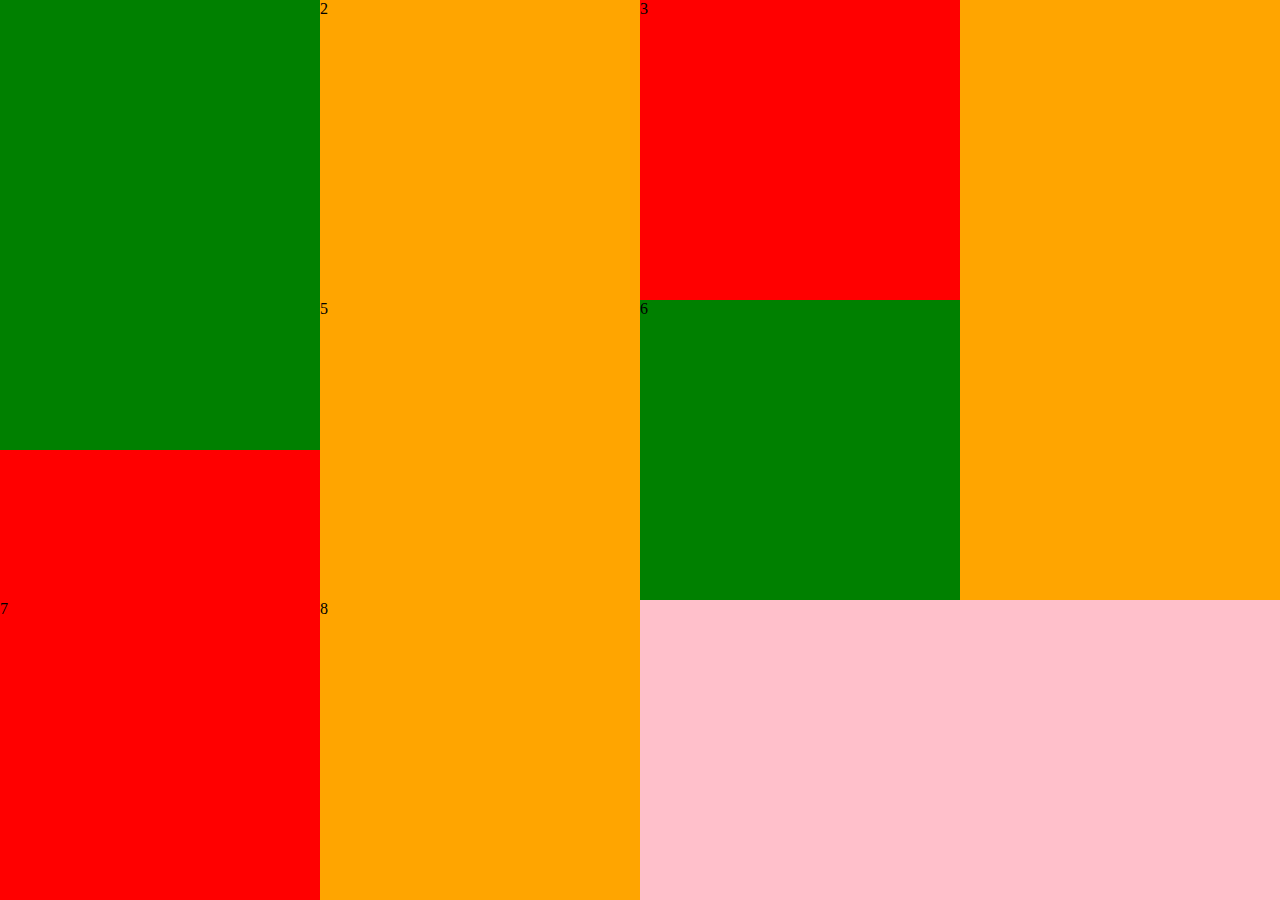
<file: index.html>
<!DOCTYPE html>
<html lang="en">
<head>
    <meta charset="UTF-8">
    <meta name="viewport" content="width=device-width, initial-scale=1.0">
    <title>Document</title>
    <link rel="stylesheet" href="styles.css">
</head>
<body>
    <!-- <div class="row">
        <div class="col green"></div>
        <div class="col"></div>
    </div>

    <div class="container">
        <p>Lorem ipsum dolor sit amet consectetur adipisicing elit. Officia vero minima explicabo iure voluptatum ab iste molestiae inventore in sunt amet maiores pariatur, cum dolorem! Tempore illo sint cumque saepe, cupiditate similique nisi doloribus, ex, dicta quisquam quasi? Nisi, dolor eos iste, beatae, commodi corporis doloremque nemo delectus eius saepe facere culpa consequuntur quibusdam nostrum sed esse quod! Enim earum cumque repellat cupiditate aspernatur et, sequi, vero deserunt sit aperiam dolorum explicabo vel quaerat nesciunt! Distinctio, hic adipisci quaerat animi modi consequuntur commodi quasi? Commodi dicta illo ipsum accusantium vero! Nulla, reprehenderit! Impedit esse, magni architecto provident aperiam debitis blanditiis perferendis sunt consequatur deserunt animi atque tenetur molestias quidem vel quia deleniti fugiat quo iure neque reprehenderit illum rerum eum. Nemo ex harum dolor libero at fugiat eius perspiciatis fuga explicabo saepe illum animi architecto consequuntur obcaecati commodi exercitationem necessitatibus delectus eum quam facilis et ratione, illo quae. Ullam ratione perspiciatis praesentium nobis ea alias quis quas aliquam molestiae, tempore numquam sunt debitis quam voluptates, repellat natus minus iste enim similique, provident omnis sit. Asperiores quidem nostrum obcaecati quia debitis, ratione accusamus? Atque assumenda sequi nihil nulla esse explicabo, quam consectetur error adipisci rerum incidunt vero obcaecati! Qui, fugit saepe?</p>
    </div>
    <div class="test">
        <div class="child"></div>
        <div class="child"></div>
        <div class="child"></div>
        <div class="child"></div>
    </div> -->

    <div class="grid">
        <div class="grid-item redd span">1</div>
        <div class="grid-item">2</div>
        <div class="grid-item red">3</div>
        <div class="grid-item"></div>
        <div class="grid-item red">4</div>
        <div class="grid-item">5</div>
        <div class="grid-item redd">6</div>
        <div class="grid-item"></div>
        <div class="grid-item red">7</div>
        <div class="grid-item">8</div>
    </div>
</body>
</html>
</file>
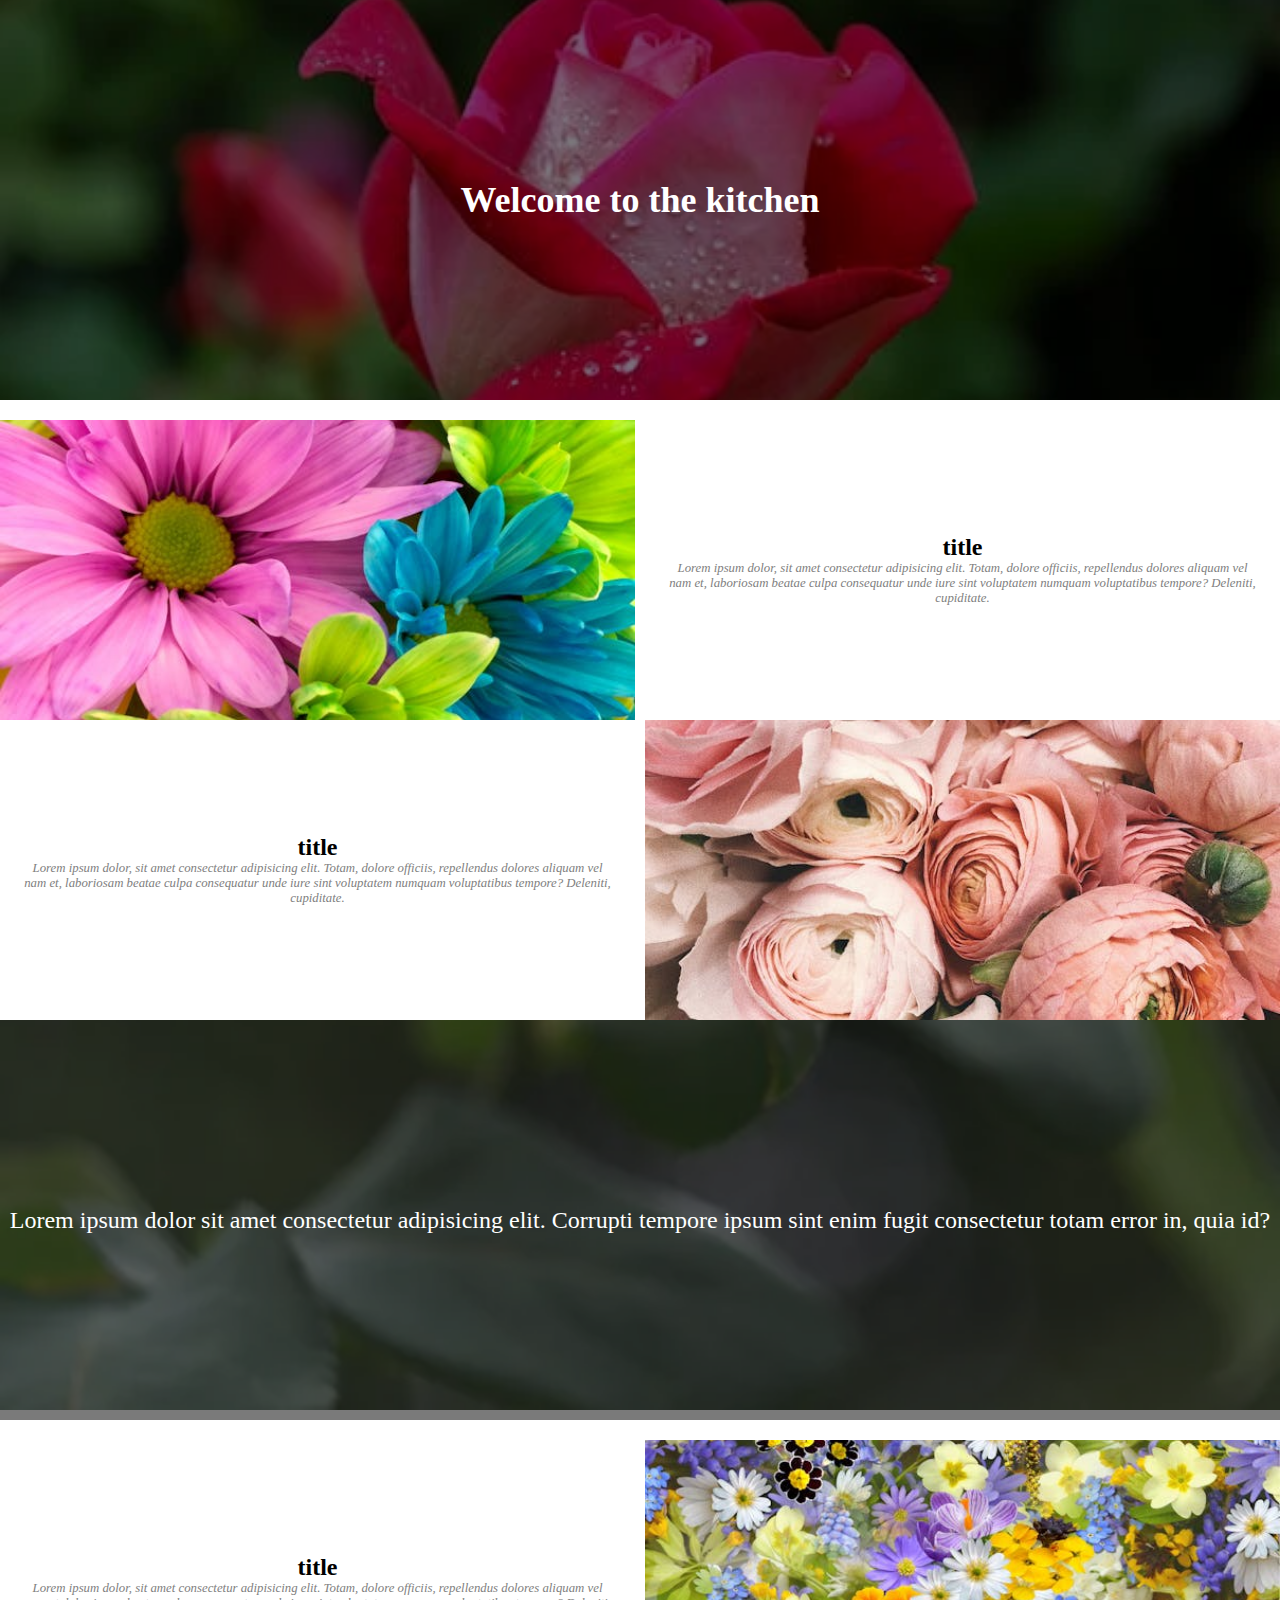
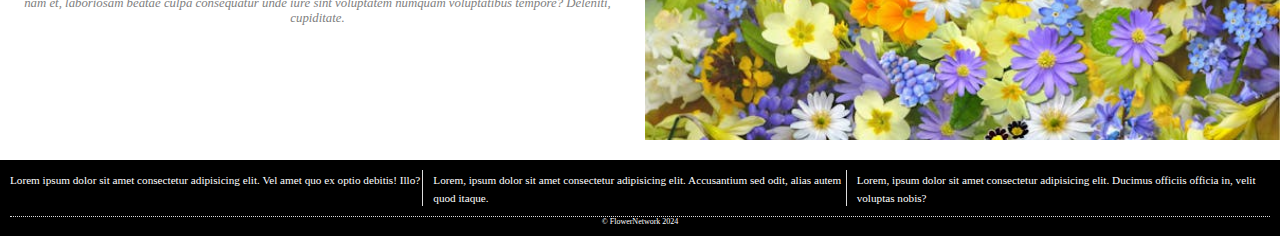
<file: indexx..html>
<!DOCTYPE html>
<html lang="en">
<head>
    <meta charset="UTF-8">
    <meta name="viewport" content="width=device-width, initial-scale=1.0">
    <title>Document</title>
    <link rel="stylesheet" href="styless.css">
</head>
<body>
    <div class="container">
        <div class="overlay">
            <h2>Welcome to the kitchen</h2>
        </div>
    </div>

    <div class="grid">
        <div class="grid-item order2">
            <h2>title</h2>
            <span>Lorem ipsum dolor, sit amet consectetur adipisicing elit. Totam, dolore officiis, repellendus dolores aliquam vel nam et, laboriosam beatae culpa consequatur unde iure sint voluptatem numquam voluptatibus tempore? Deleniti, cupiditate.</span>
        </div>
        <div class="grid-item bg-1 order1"></div>
    </div>

    <div class="grid">
        <div class="grid-item">
            <h2>title</h2>
            <span>Lorem ipsum dolor, sit amet consectetur adipisicing elit. Totam, dolore officiis, repellendus dolores aliquam vel nam et, laboriosam beatae culpa consequatur unde iure sint voluptatem numquam voluptatibus tempore? Deleniti, cupiditate.</span>
        </div>
        <div class="grid-item bg-2"></div>
    </div>   

    <div class="bg-3">
        <div class="overlay_2">
            <span>Lorem ipsum dolor sit amet consectetur adipisicing elit. Corrupti tempore ipsum sint enim fugit consectetur totam error in, quia id?</span>
        </div>
    </div>

    <div class="grid">
        <div class="grid-item">
            <h2>title</h2>
            <span>Lorem ipsum dolor, sit amet consectetur adipisicing elit. Totam, dolore officiis, repellendus dolores aliquam vel nam et, laboriosam beatae culpa consequatur unde iure sint voluptatem numquam voluptatibus tempore? Deleniti, cupiditate.</span>
        </div>
        <div class="grid-item bg-4"></div>
    </div> 

    <footer>
        <div class="grid footer">
            <div class="footer-grid-items left">
                <span>Lorem ipsum dolor sit amet consectetur adipisicing elit. Vel amet quo ex optio debitis! Illo?</span>
            </div>
            <div class="footer-grid-items left">
                <span>
                Lorem, ipsum dolor sit amet consectetur adipisicing elit. Accusantium sed odit, alias autem quod itaque.
               </span>
            </div>
            <div class="footer-grid-items">
                <span>Lorem, ipsum dolor sit amet consectetur adipisicing elit. Ducimus officiis officia in, velit voluptas nobis?</span>
            </div>
        </div>

        <div class="copy">
            <span>&copy; FlowerNetwork 2024</span>
        </div>
    </footer>
</body>
</html>
</file>
<file: styles.css>
body{
    padding: 0;
    margin: 0;
    box-sizing: border-box;
}
/* .container{
    column-count: 4;
    column-gap: 40px;
}
.test{
    column-count: 4;
    column-gap: 40px;
}
.child{
    background-image: url(images/flower.jpeg);
    height: 300px;
    background-position: center;
    background-size: cover;
    background-repeat: no-repeat;
} */
 .fix{
    column-width: 300px;
 }
 .grid{
    display: grid;
    grid-template-columns: 1fr 1fr 1fr 1fr;
    background-color: pink;
 }
.grid-item{
    background-color: orange;
    height: 300px;
}
.red{
    background-color: red;
    height: 300px;
}
.redd{
    background-color: green;
}
.span{
    scale: 1 2;
}
/*.rox::after{
    content: "";
    display: table;
    clear: both;
}
.col{
    width: 50%;
    height: 500px;
    background-color: cadetblue;
    float: left;
}
.green{
    background-color: green;
}


@media screen and (max-width: 320px){
    body{
        background-color: black;
    }
}*/
</file>
<file: styless.css>
body{
    padding: 0;
    margin: 0;
    box-sizing: border-box;
}
*{
    padding: 0;
    margin: 0;
}
.container{
    background-image: url(images/flower.webp);
    background-position: center;
    background-size: cover;
    background-repeat: no-repeat;
    height: 500px;
}
.bg-1{
    background-image: url(images/flower1.jpeg);
    background-position: center;
    background-size: cover;
    background-repeat: no-repeat;
    height: 500px;
}
.bg-2{
    background-image: url(images/flower2.jpeg);
    background-position: center;
    background-size: cover;
    background-repeat: no-repeat;
    height: 500px;
}
.bg-3{
    background-image: url(images/flower3.webp);
    background-position: center;
    background-size: cover;
    background-repeat: no-repeat;
    height: 600px;
    background-attachment: fixed;
}
.bg-4{
        background-image: url(images/flower4.jpeg);
        background-position: center;
        background-size: cover;
        background-repeat: no-repeat;
        height: 500px;
    }

    @media (min-width: 768px) and (max-width: 1440px){
        .container{
            height: 400px;
            position: relative;
            margin-bottom: 20px;
        }
        .overlay{
            top: 0;
            left: 0;
            position: absolute;
            width: 100%;
            display: flex;
            justify-content: center;
            align-items: center;
            height: 400px;
            background: #00000085;
            color: white;
            font-size: 1.5rem;
        }
        .grid{
            display: grid;
            grid-template-columns: 1fr 1fr;
            gap: 10px;
        }
        .order1{
            order: 1;
        }
        .order2{
            order: 2;
        }
        .grid-item{
            height: 300px;
            display: flex;
            justify-content: center;
            align-items: center;
            flex-direction: column;
        }
        .grid-item span{
            padding: 0 20px;
            font-size: .8rem;
            color: gray;
            text-align: center;
            font-style: italic;
        }
        .bg-3{
            height: 400px;
            position: relative;
            margin-bottom: 20px;
        }
        .overlay_2{
            position: absolute;
            top: 0;
            left: 0;
            height: 400px;
            width: 100%;
            display: flex;
            justify-content: center;
            align-items: center;
            background-color: #00000085;
            color: white;
            font-size: 1.5rem;
            text-align: center;
        }
        footer{
            margin-top: 20px;
            background-color: #000;
            color: white;
            padding: 10px 10px;
        }
        .footer{
            grid-template-columns: 1fr 1fr 1fr;
        }
        .footer-grid-items span{
            font-size: .7rem;
        }
        .left{
            border-right: .5px solid #ddd;
        }
        .copy{
            text-align: center;
            font-size: .5rem;
            border-top: .5px dotted #ddd;
            margin-top: 10px;
        }
    }

    @media (min-width: 320px) and (max-width: 425px){
        .container{
            height: 250px;
            position: relative;
        }
        .overlay{
            top: 0;
            left: 0;
            position: absolute;
            width: 100%;
            display: flex;
            justify-content: center;
            align-items: center;
            height: 250px;
            background: #00000085;
            color: white;
            font-size: 1rem;
        }
        .grid-item{
            height: 200px;
            display: flex;
            justify-content: center;
            align-items: center;
            flex-direction: column;
            width: 95%;
            margin: auto;
            gap: 10px;
        }
        .grid-item span{
            font-size: 1rem;
            color: gray;
            text-align: center;
            font-style: italic;
        }
        .bg-3{
            height: 250px;
            position: relative;
            margin-bottom: 20px;
        }
        .overlay_2{
            position: absolute;
            top: 0;
            left: 0;
            height: 250px;
            width: 100%;
            display: flex;
            justify-content: center;
            align-items: center;
            background-color: #00000085;
            color: white;
            font-size: 1rem;
            text-align: center;
        }
        footer{
            margin-top: 20px;
            background-color: #000;
            color: white;
            padding: 10px 10px;
        }
        .footer{
            grid-template-columns: 1fr;
        }
        .footer-grid-items span{
            font-size: .7rem;
        }
        .left{
            border-top: .5px solid #ddd;
        }
        .copy{
            text-align: center;
            font-size: .5rem;
            border-top: .5px dotted #ddd;
            margin-top: 10px;
        }
    }
</file>
